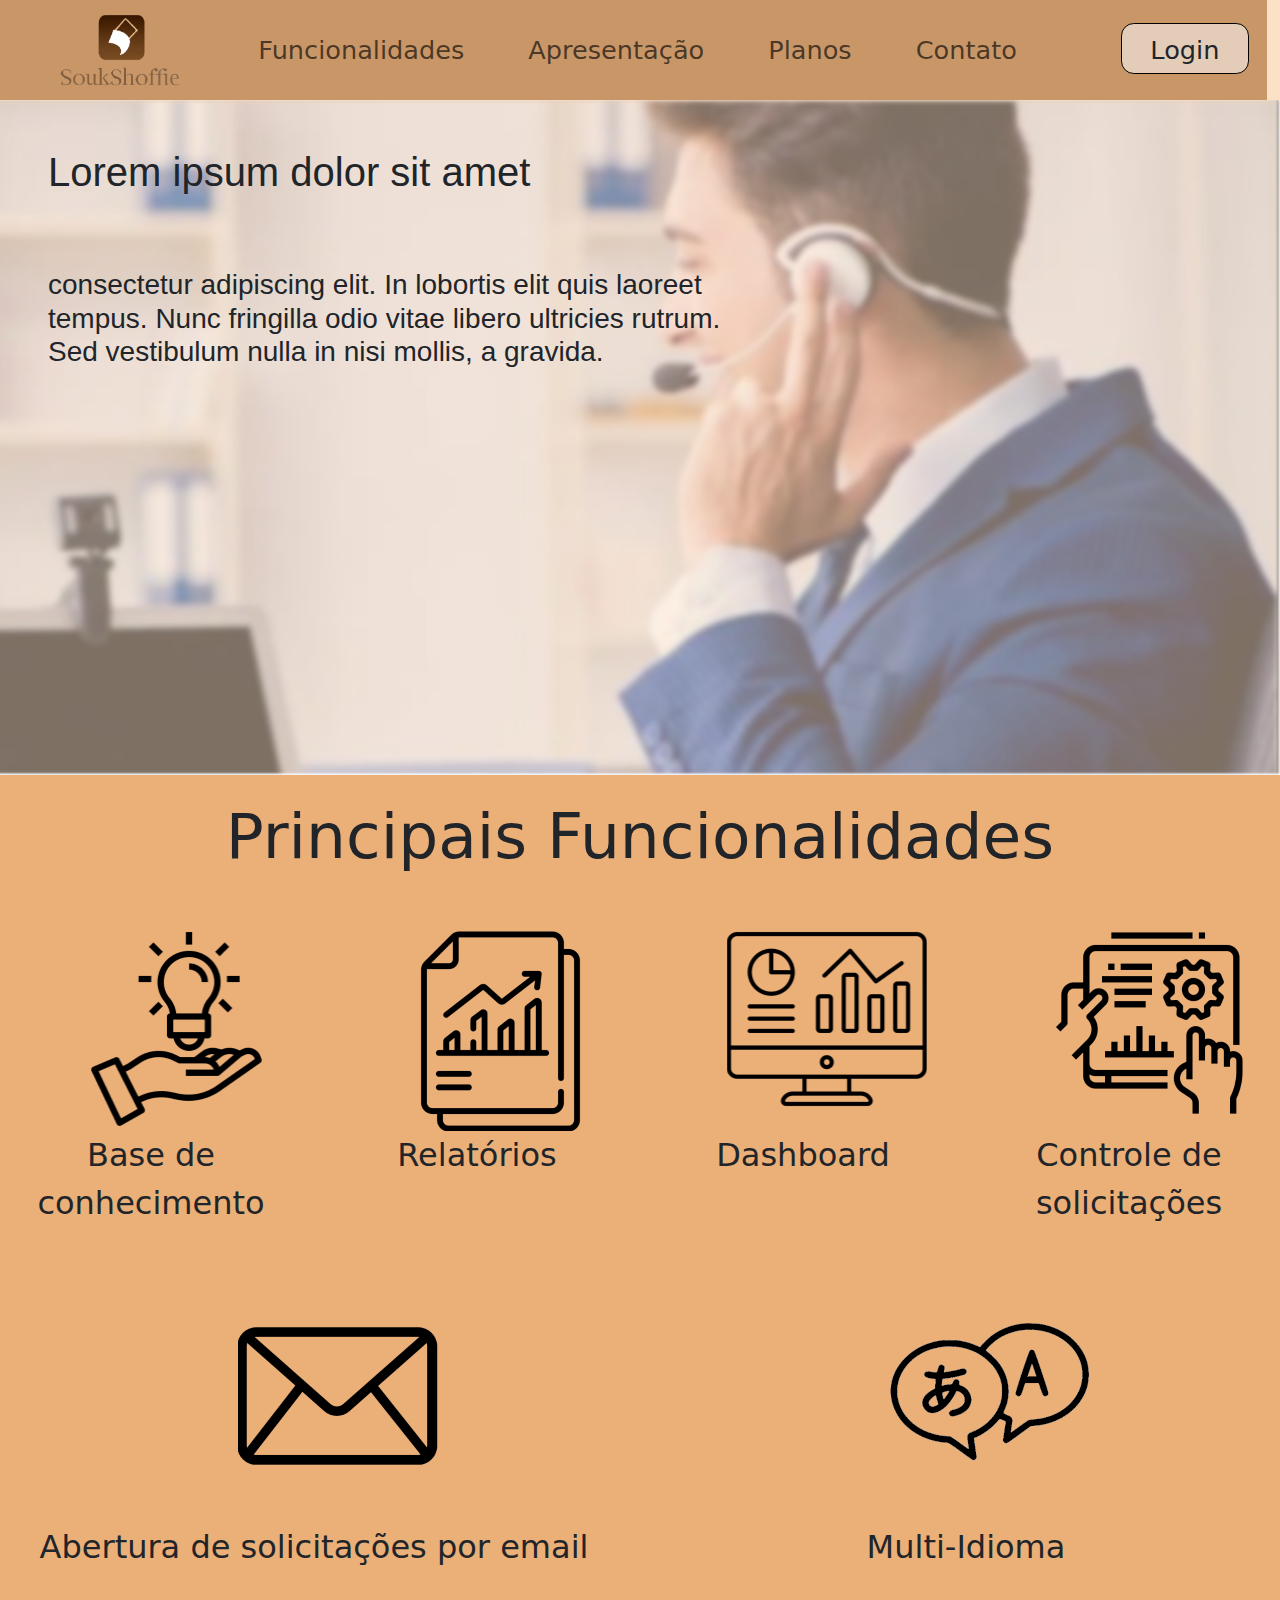
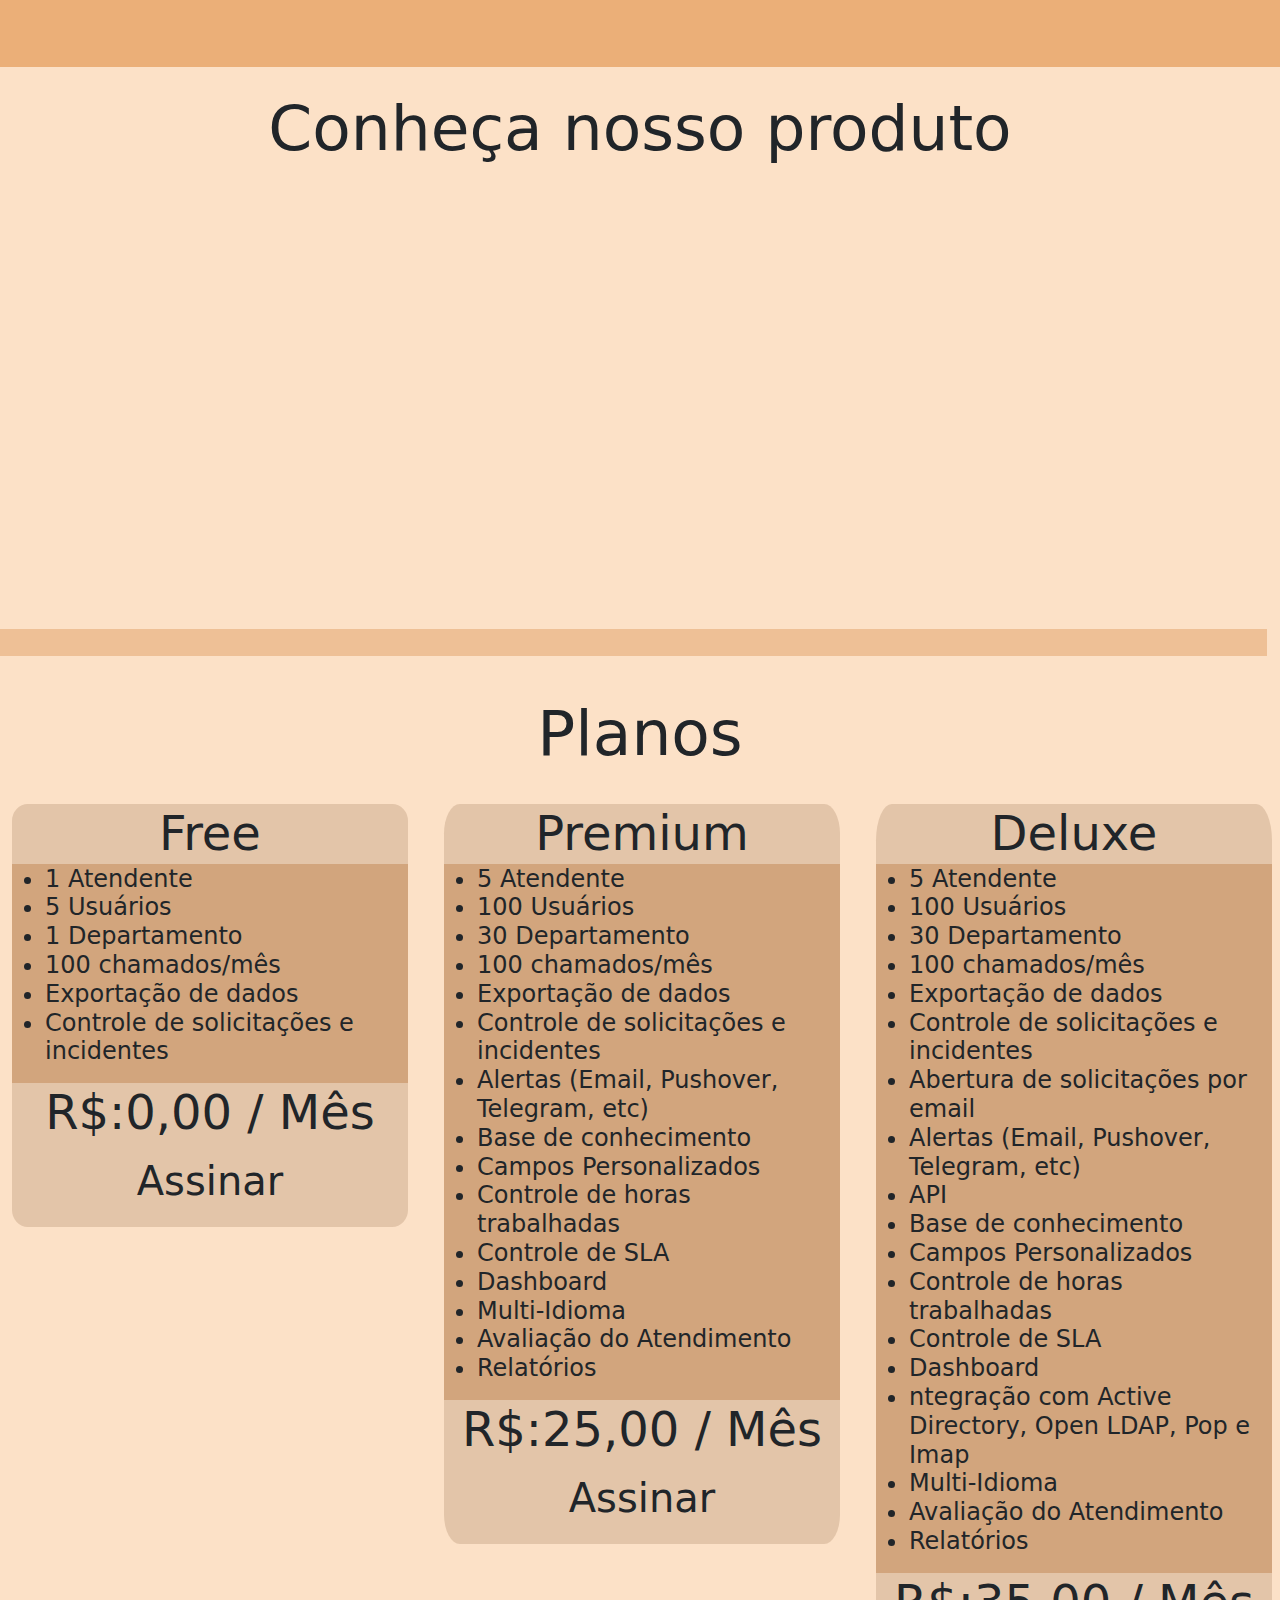
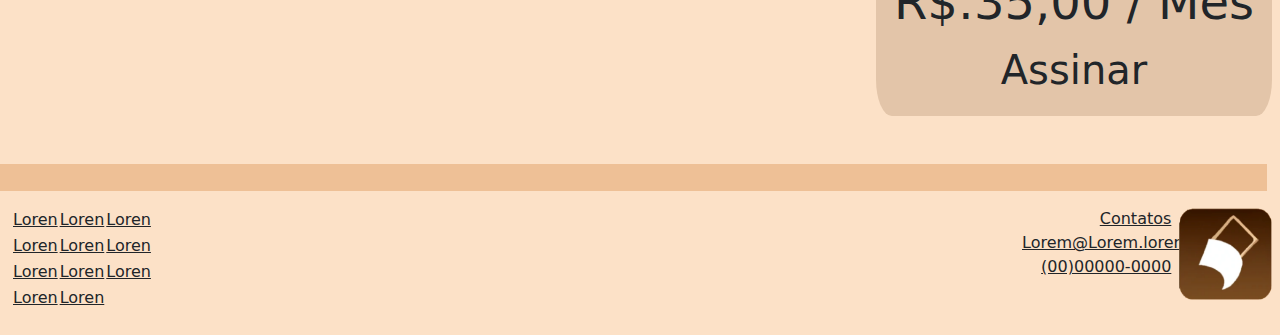
<file: index.html>
<!DOCTYPE html>
<html lang="pt-br">

<head>
    <meta charset="UTF-8">
    <meta http-equiv="X-UA-Compatible" content="IE=edge">
    <meta name="viewport" content="width=device-width, initial-scale=1.0">
    <title>Souk Shoffie Help Desk</title>
    <link rel="icon" type="image/x-icon" href="/Imagens/favicon.ico">
    <link href="https://cdn.jsdelivr.net/npm/bootstrap@5.2.3/dist/css/bootstrap.min.css" rel="stylesheet">
    <script src="https://cdn.jsdelivr.net/npm/bootstrap@5.2.3/dist/js/bootstrap.bundle.min.js"></script>
    <link rel="stylesheet" href="style.css">
</head>

<body>
    <!-- Cabeçalho -->
    <header>
        <nav class="navbar navbar-expand-lg ">
            <div class="container-fluid">
                <img class="navbar-brand ms-5" src="Imagens/SoukShoffie.png" width="120px">
                <button class="navbar-toggler" type="button" data-bs-toggle="collapse" data-bs-target="#navbar">
                    <span class="navbar-toggler-icon"></span>
                </button>
                <div class="collapse navbar-collapse" id="navbar">
                    <ul class="navbar-nav mx-auto">
                        <li class="nav-item align-middle ps-5">
                            <a class="nav-link" href="#funcionalidades">Funcionalidades </a>
                        </li>
                        <li class="nav-item align-middle ps-5">
                            <a class="nav-link" href="#apresentação">Apresentação</a>
                        </li>
                        <li class="nav-item align-middle ps-5">
                            <a class="nav-link" href="#planos">Planos</a>
                        </li>
                        <li class="nav-item align-middle ps-5 pe-5">
                            <a class="nav-link" href="#contato">Contato</a>
                        </li>
                        <form class="d-flex ps-5">
                            <div class="botao">
                                <button class="btn">Login</button>
                            </div>
                        </form>
                    </ul>
                </div>
            </div>
        </nav>
    </header>
    <!-- Primeira seção -->
    <section>
        <div class="bg-image">
            <h1 class="container-fluid pt-5 ps-5">Lorem ipsum dolor sit amet</h1>
            <br>
            <br>
            <div class="texto1">
                <h3 class="container pt-3 ps-5">consectetur adipiscing elit. In lobortis elit quis laoreet tempus.
                    Nunc fringilla odio vitae libero ultricies rutrum. Sed vestibulum nulla in nisi mollis, a gravida.
                </h3>
            </div>
        </div>
    </section>
    <!-- Segunda seção -->
    <section class="segunda">
        <div class="row">
            <h6 class="col-12 text-center pt-4 pb-5" id="funcionalidades">Principais Funcionalidades</h6>
        </div>
        <div class="row icon-res-description text-center justify-content-center">

            <div class="col-sm">
                <img class="ps-5" src="Imagens/conhecimento.png" width="250" height="200">
                <br>
                <a>Base de conhecimento</a>
                <br>
                <br>
                <br>
            </div>
            <div class="col-sm">
                <img class="ps-5" src="Imagens/relatorio.png">
                <br>
                <a>Relatórios</a>
                <br>
                <br>
                <br>
            </div>
            <div class="col-sm">
                <img class="ps-5" src="Imagens/dashboard.png">
                <br>
                <a>Dashboard</a>
                <br>
                <br>
                <br>
            </div>
            <div class="col-sm">
                <img class="ps-5" src="Imagens/controle.png">
                <br>
                <a>Controle de solicitações</a>
                <br>
                <br>
                <br>
            </div>
            <div class="col-sm">
                <img class="ps-5" src="Imagens/email.png">
                <br>
                <a>Abertura de solicitações por email</a>
                <br>
                <br>
                <br>
            </div>
            <div class="col-sm">
                <img class="ps-5" src="Imagens/linguas.png">
                <br>
                <a>Multi-Idioma</a>
                <br>
                <br>
                <br>
            </div>

        </div>
    </section>
    <!-- Terceira seção -->
    <section>
        <h6 class="text-center pt-4" id="apresentação">Conheça nosso produto</h6>
        <div class="row">
            <div class="col-sm">
            </div>
            <div class="col-sm">
                <iframe class="mb-5" src="https://www.youtube.com/embed/aLpL_Ltp140">
                </iframe>
            </div>
            <div class="col-sm">
            </div>
        </div>
        <hr>
    </section>
    <!-- Quarta seção -->
    <section>
        <h6 class="text-center pt-4 pb-4" id="planos">Planos</h6>
        <div class="row">

            <div class="col-md ps-4 pb-4">
                <table class="table-borderless h4">
                    <tr>
                        <th class="text-center display-5">Free</th>
                    </tr>
                    <tr>
                        <td>
                            <ul>
                                <li>1 Atendente</li>
                                <li>5 Usuários</li>
                                <li>1 Departamento</li>
                                <li>100 chamados/mês</li>
                                <li>Exportação de dados</li>
                                <li>Controle de solicitações e incidentes</li>
                            </ul>
                        </td>
                    </tr>
                    <tr>
                        <th class="text-center display-5"> R$:0,00 / Mês </th>
                    </tr>
                    <tr>
                        <th>
                            <div class="text-center h1">
                                <button class="btn">Assinar</button>
                            </div>
                        </th>
                    </tr>
                </table>
            </div>
            <div class="col-md ps-3 pb-4">
                <table class="table-borderless h4">
                    <tr>
                        <th class="text-center display-5">Premium</th>
                    </tr>
                    <tr>
                        <td>
                            <ul>
                                <li>5 Atendente</li>
                                <li>100 Usuários</li>
                                <li>30 Departamento</li>
                                <li>100 chamados/mês</li>
                                <li>Exportação de dados</li>
                                <li>Controle de solicitações e incidentes</li>
                                <li>Alertas (Email, Pushover, Telegram, etc)</li>
                                <li>Base de conhecimento</li>
                                <li>Campos Personalizados</li>
                                <li>Controle de horas trabalhadas</li>
                                <li>Controle de SLA</li>
                                <li>Dashboard</li>
                                <li>Multi-Idioma</li>
                                <li>Avaliação do Atendimento</li>
                                <li>Relatórios</li>
                            </ul>
                        </td>
                    </tr>
                    <tr>
                        <th class="text-center display-5">R$:25,00 / Mês</th>
                    </tr>
                    <tr>
                        <th>
                            <div class="text-center h1">
                                <button class="btn">Assinar</button>
                            </div>
                        </th>
                    </tr>
                </table>
            </div>
            <div class="col-md ps-3 pb-4">
                <table class="table-borderless h4">
                    <tr>
                        <th class="text-center display-5">Deluxe</th>
                    </tr>
                    <tr>
                        <td>
                            <ul>
                                <li>5 Atendente</li>
                                <li>100 Usuários</li>
                                <li>30 Departamento</li>
                                <li>100 chamados/mês</li>
                                <li>Exportação de dados</li>
                                <li>Controle de solicitações e incidentes</li>
                                <li>Abertura de solicitações por email</li>
                                <li>Alertas (Email, Pushover, Telegram, etc)</li>
                                <li>API</li>
                                <li>Base de conhecimento</li>
                                <li>Campos Personalizados</li>
                                <li>Controle de horas trabalhadas</li>
                                <li>Controle de SLA</li>
                                <li>Dashboard</li>
                                <li>ntegração com Active Directory, Open LDAP, Pop e Imap</li>
                                <li>Multi-Idioma</li>
                                <li>Avaliação do Atendimento</li>
                                <li>Relatórios</li>
                            </ul>
                        </td>
                    </tr>
                    <tr>
                        <th class="text-center display-5">R$:35,00 / Mês</th>
                    </tr>
                    <tr>
                        <th>
                            <div class="text-center h1">
                                <button class="btn">Assinar</button>
                            </div>
                        </th>
                    </tr>
                </table>
            </div>
        </div>
        <hr>
    </section>
    <!-- Roda-pé -->
    <footer>
        <div class="row">
            <div class="col-md ps-4 pb-4">
                <table>
                    <tr>
                        <td>Loren</td>
                        <td>Loren</td>
                        <td>Loren</td>
                    </tr>
                    <tr>
                        <td>Loren</td>
                        <td>Loren</td>
                        <td>Loren</td>
                    </tr>
                    <tr>
                        <td>Loren</td>
                        <td>Loren</td>
                        <td>Loren</td>
                    </tr>
                    <tr>
                        <td>Loren</td>
                        <td>Loren</td>
                    </tr>
                </table>
            </div>
            <div class="col-md-2 ps-4 pb-4">
                <ul class="contatos" id="contato">
                    <li>Contatos</li>
                    <li>Lorem@Lorem.lorem</li>
                    <li>(00)00000-0000</li>
                </ul>
            </div>
            <div class="col-md-1 ps-4 pb-4">
                <img class="float-end pe-2" src="Imagens/SoukShoffie logo.png">
            </div>
        </div>
    </footer>
</body>

</html>
</file>
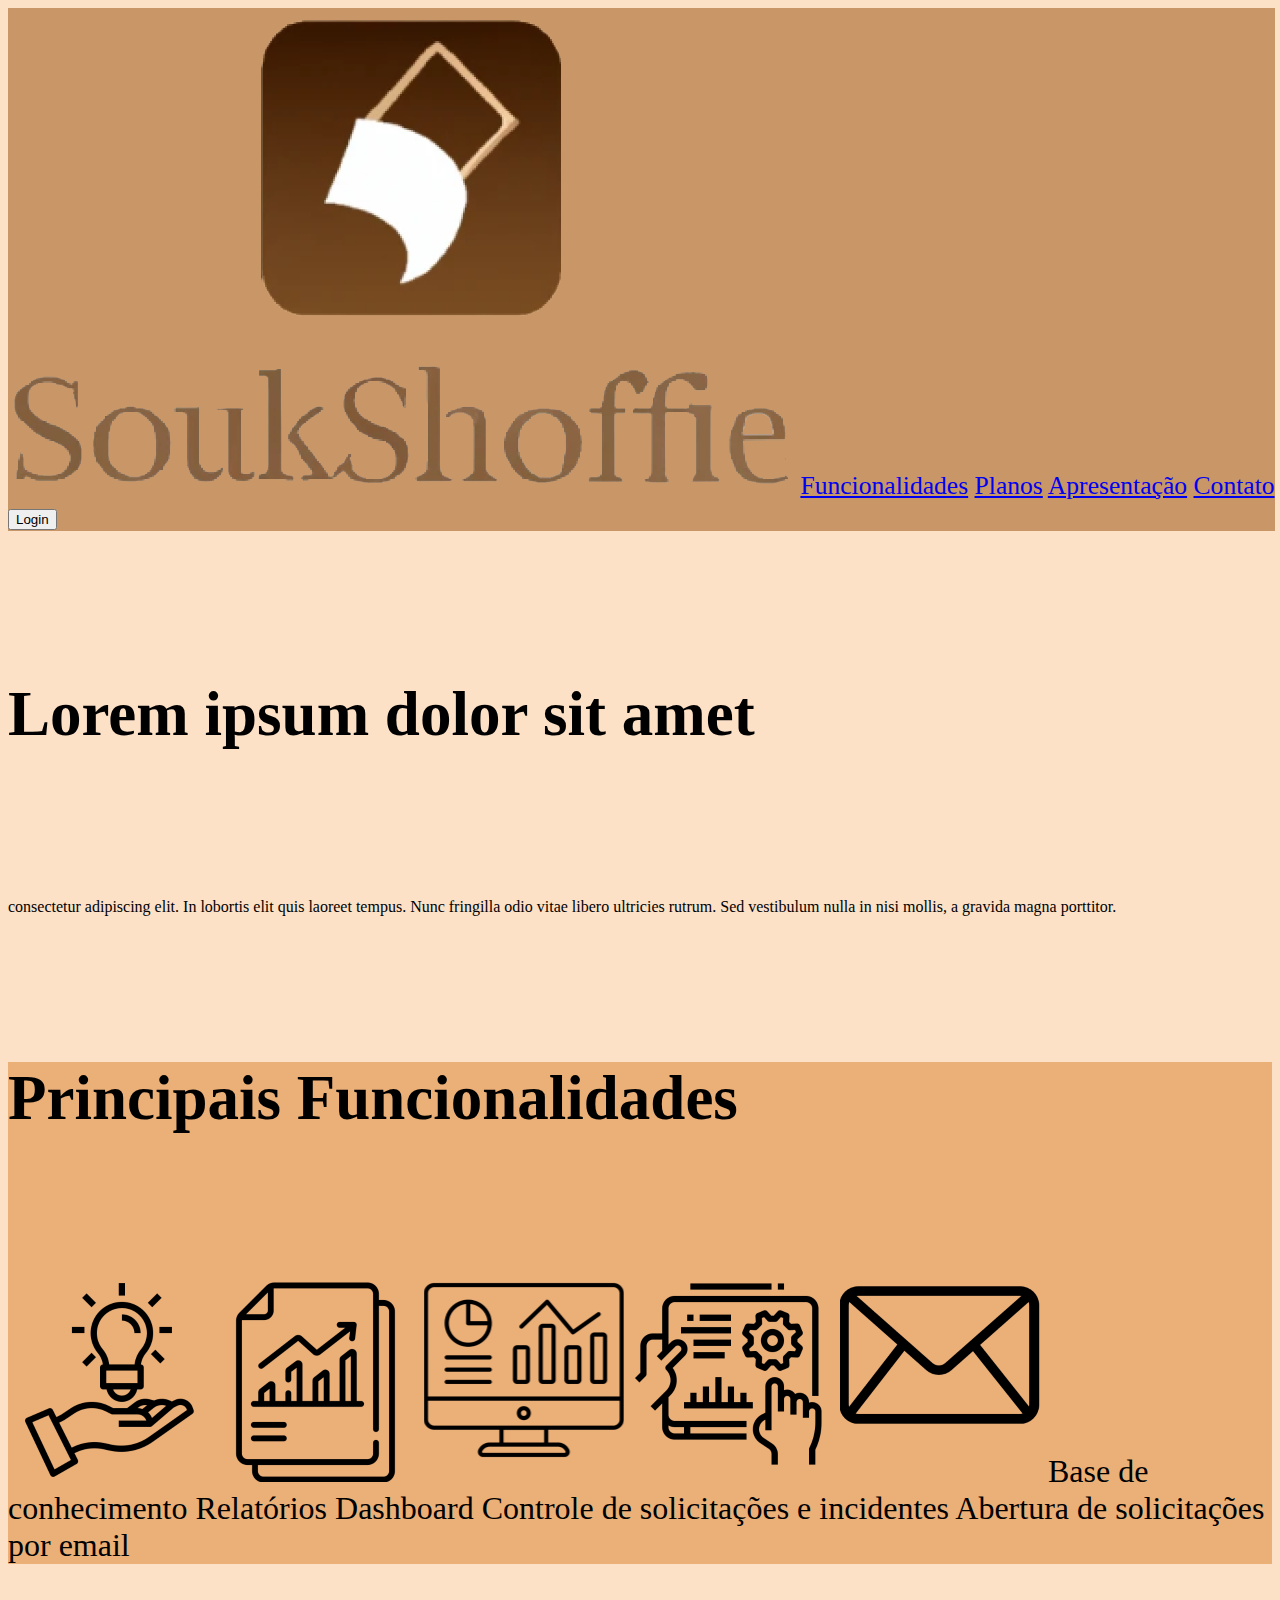
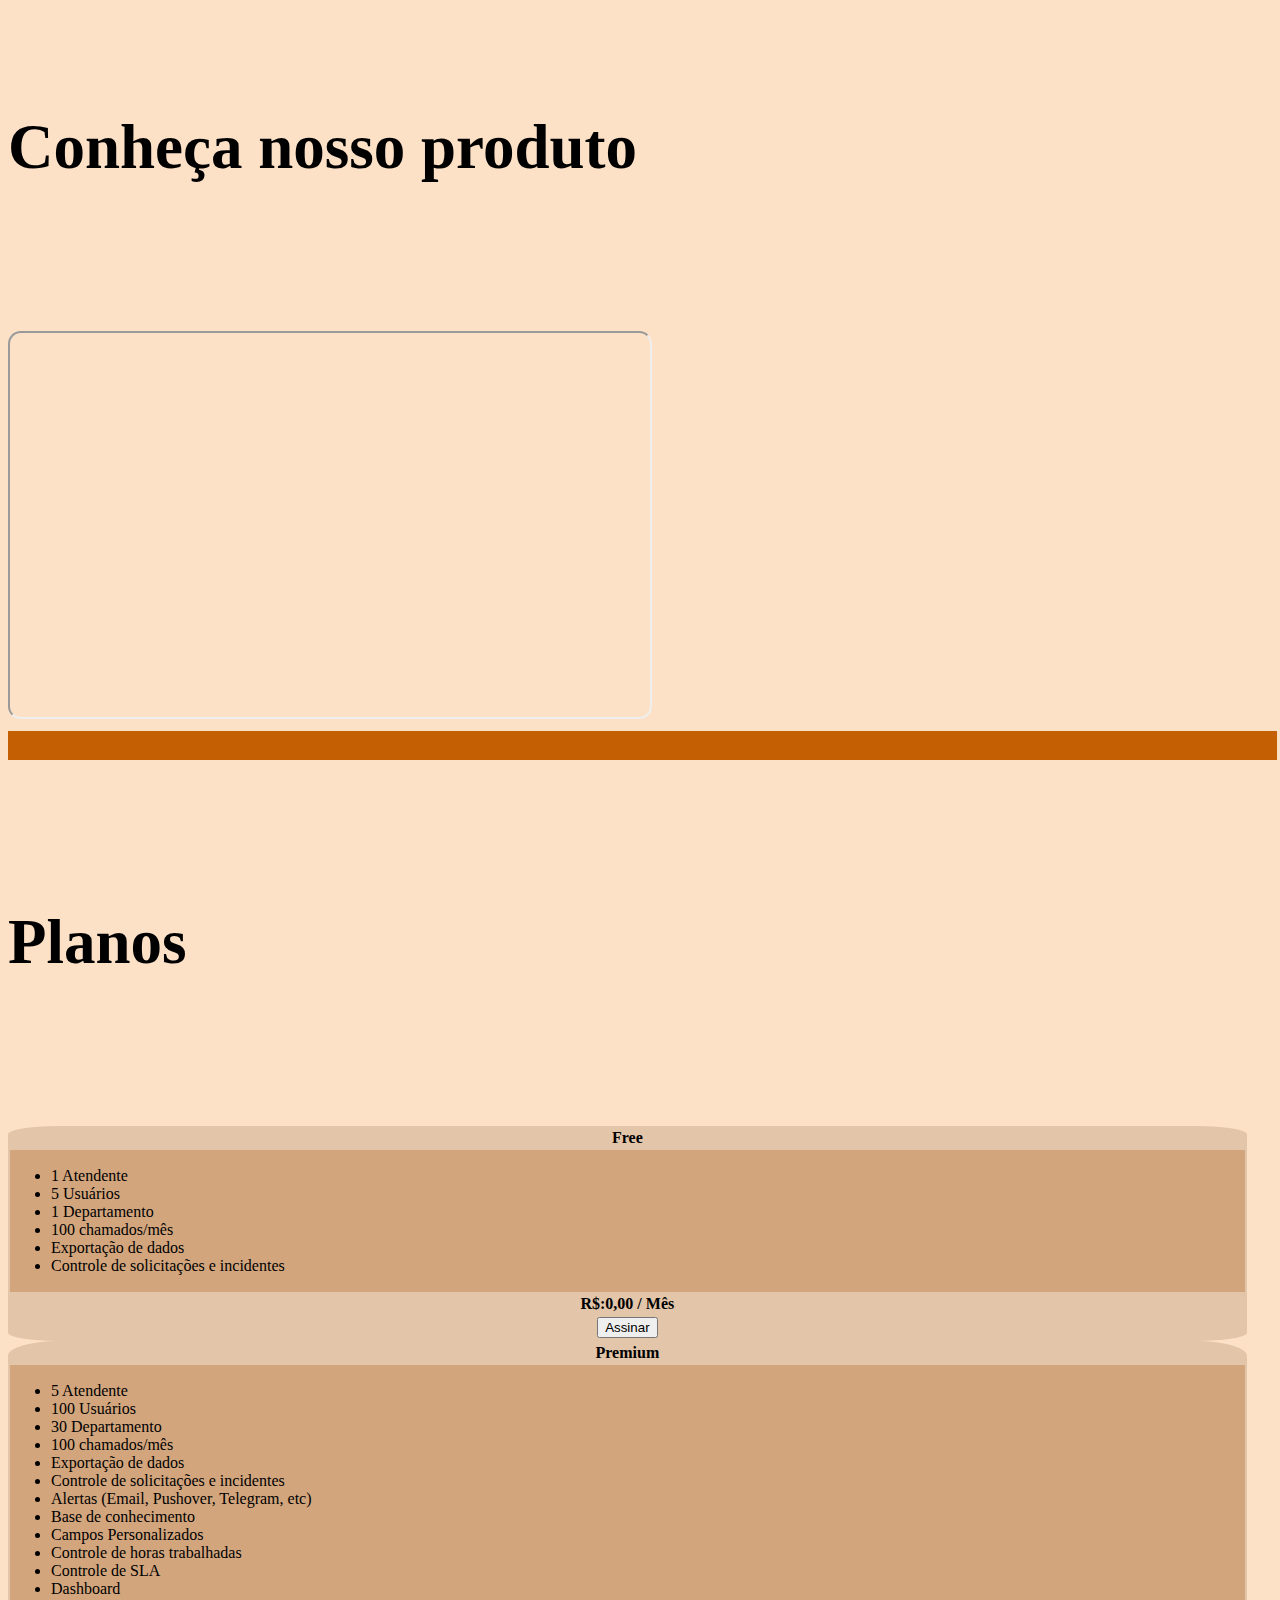
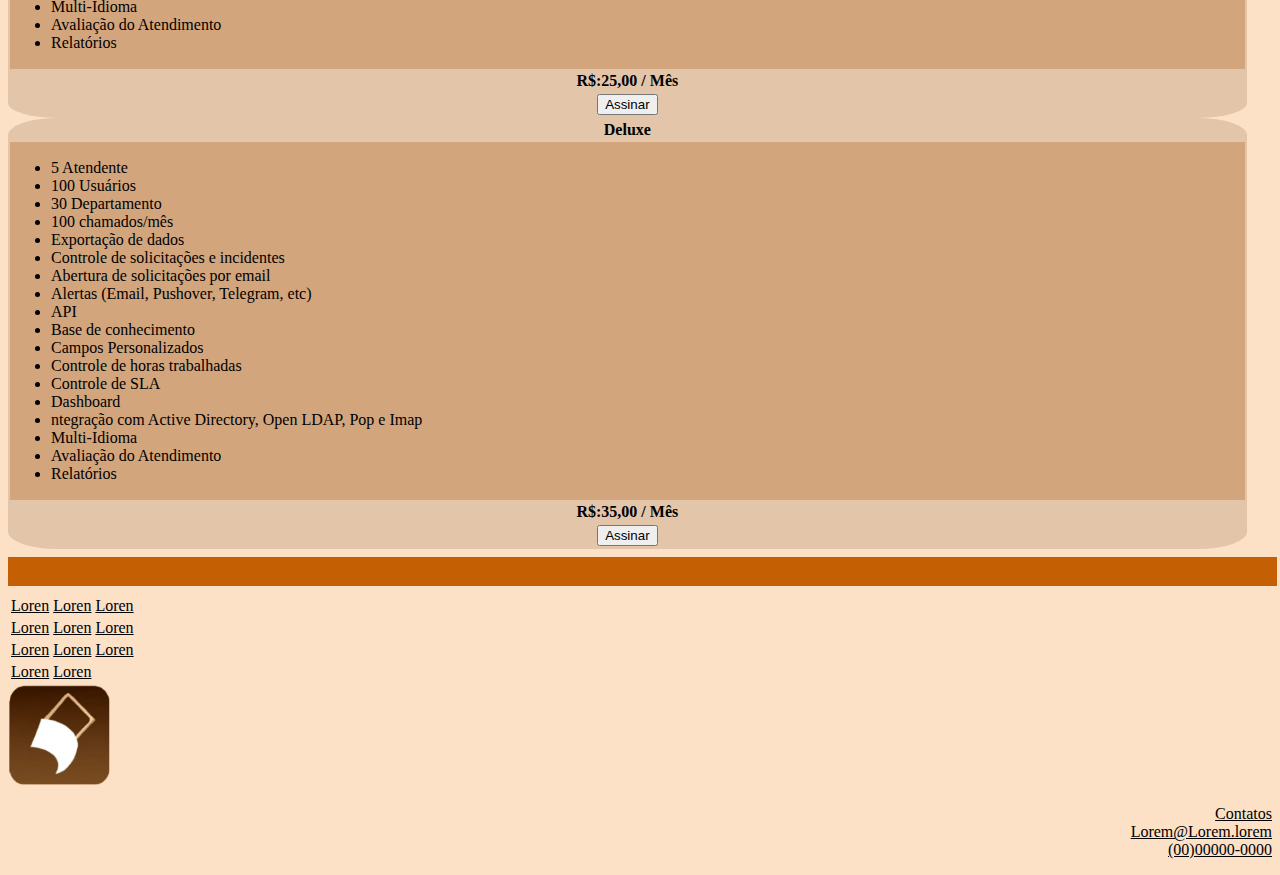
<file: LandingPage.html>
<!DOCTYPE html>
<html lang="en">

<head>
    <meta charset="UTF-8">
    <meta http-equiv="X-UA-Compatible" content="IE=edge">
    <meta name="viewport" content="width=device-width, initial-scale=1.0">
    <title>Landing Page</title>
    <link rel="stylesheet" href="style.css">
</head>

<body>
    <!-- Cabeçalho -->
    <header>
        <img class="Logo" src="Imagens/SoukShoffie.png">
        <a class="Funcionalidades" href="#segunda">Funcionalidades</a>
        <a class="Planos" href="#quarta">Planos</a>
        <a class="apresentação" href="#terceira">Apresentação</a>
        <a class="Contato" href="#contatos">Contato</a>
        <button class="Login">Login</button>
    </header>
    <!-- Primeira seção -->
    <section class="primeira">
        <h6 class="titulo1">Lorem ipsum dolor sit amet</h6>
        <a class="texto1">consectetur adipiscing elit. In lobortis elit quis laoreet tempus.
            Nunc fringilla odio vitae libero ultricies rutrum. Sed vestibulum nulla in nisi mollis, a gravida magna
            porttitor.
        </a>
    </section>
    <!-- Segunda seção -->
    <section class="segunda" id="segunda">
        <h6 class="titulo2">Principais Funcionalidades</h6>
        <img class="conhecimento" src="Imagens/conhecimento.png">
        <img class="relatorio" src="Imagens/relatorio.png">
        <img class="dashboard" src="Imagens/dashboard.png">
        <img class="controle" src="Imagens/controle.png">
        <img class="email" src="Imagens/email.png">
        <a class="conhecimento">Base de conhecimento</a>
        <a class="relatorio">Relatórios</a>
        <a class="dashboard">Dashboard</a>
        <a class="controle">Controle de solicitações e incidentes</a>
        <a class="email">Abertura de solicitações por email</a>
    </section>
    <!-- Terceira seção -->
    <section class="terceira" id="terceira">
        <h6 class="titulo3">Conheça nosso produto</h6>
        <iframe class="video"  src="https://www.youtube.com/embed/In3y0C7mQvA">
        </iframe>
        <hr>
    </section>
    <!-- Quarta seção -->
    <section class="quarta">
        <h6 class="titulo4" id="quarta">Planos</h6>
        <table class="tabela1">
            <tr>
                <th>Free</th>
            </tr>
            <tr>
                <td>
                    <ul>
                        <li>1 Atendente</li>
                        <li>5 Usuários</li>
                        <li>1 Departamento</li>
                        <li>100 chamados/mês</li>
                        <li>Exportação de dados</li>
                        <li>Controle de solicitações e incidentes</li>
                    </ul>
                </td>
            </tr>
            <tr>
                <th>
                    R$:0,00 / Mês
                </th>
            </tr>
            <tr>
                <th>
                    <button class="assinar">Assinar</button>
                </th>
            </tr>
        </table>

        <table class="tabela2">
            <tr>
                <th>
                    Premium
                </th>
            </tr>
            <tr>
                <td>
                    <ul>
                        <li>5 Atendente</li>
                        <li>100 Usuários</li>
                        <li>30 Departamento</li>
                        <li>100 chamados/mês</li>
                        <li>Exportação de dados</li>
                        <li>Controle de solicitações e incidentes</li>
                        <li>Alertas (Email, Pushover, Telegram, etc)</li>
                        <li>Base de conhecimento</li>
                        <li>Campos Personalizados</li>
                        <li>Controle de horas trabalhadas</li>
                        <li>Controle de SLA</li>
                        <li>Dashboard</li>
                        <li>Multi-Idioma</li>
                        <li>Avaliação do Atendimento</li>
                        <li>Relatórios</li>
                    </ul>
                </td>
            </tr>
            <tr>
                <th>
                    R$:25,00 / Mês
                </th>
            </tr>
            <tr>
                <th>
                    <button class="assinar">Assinar</button>
                </th>
            </tr>
        </table>
        <table class="tabela3">
            <tr>
                <th>
                    Deluxe
                </th>
            </tr>
            <tr>
                <td>
                    <ul>
                        <li>5 Atendente</li>
                        <li>100 Usuários</li>
                        <li>30 Departamento</li>
                        <li>100 chamados/mês</li>
                        <li>Exportação de dados</li>
                        <li>Controle de solicitações e incidentes</li>
                        <li>Abertura de solicitações por email</li>
                        <li>Alertas (Email, Pushover, Telegram, etc)</li>
                        <li>API</li>
                        <li>Base de conhecimento</li>
                        <li>Campos Personalizados</li>
                        <li>Controle de horas trabalhadas</li>
                        <li>Controle de SLA</li>
                        <li>Dashboard</li>
                        <li>ntegração com Active Directory, Open LDAP, Pop e Imap</li>
                        <li>Multi-Idioma</li>
                        <li>Avaliação do Atendimento</li>
                        <li>Relatórios</li>
                    </ul>
                </td>
            </tr>
            <tr>
                <th>
                    R$:35,00 / Mês
                </th>
            </tr>
            <tr>
                <th>
                    <button class="assinar">Assinar</button>
                </th>
            </tr>
        </table>
        <hr>
    </section>
    <!-- Roda-pé -->
    <footer>
        <table class="footer">
            <tr>
                <td>Loren</td>
                <td>Loren</td>
                <td>Loren</td>
            </tr>
            <tr>
                <td>Loren</td>
                <td>Loren</td>
                <td>Loren</td>
            </tr>
            <tr>
                <td>Loren</td>
                <td>Loren</td>
                <td>Loren</td>
            </tr>
            <tr>
                <td>Loren</td>
                <td>Loren</td>
            </tr>
        </table>
        <img class="footer" src="Imagens/SoukShoffie logo.png">
        <ul class="contatos" id="contatos">
            <li>Contatos</li>
            <li>Lorem@Lorem.lorem</li>
            <li>(00)00000-0000</li>
        </ul>
    </footer>
</body>

</html>
</file>
<file: style.css>
div.botao {
    text-align: center;
    background-color: #e4cdb8;
    border: 1px;
    border-style: solid;
    border-radius: 1vw;
    border-color: black;
    width: 10vw;
    height: 4vw;
}

body {
    background-color: #FCE1C7;
}

button.btn {
    font-size: 100%;
}

header{
    z-index: 1;
    position: sticky;
    top: 0;
    background-color: #C89667;
    font-size: 2vw;
    width: 99vw;
}

div.bg-image {
    background-image: url(Imagens/background2.png);
    background-repeat: no-repeat;
    background-size: cover;
    background-position: right top;
    height: 75vh;
    font-family: 'Trebuchet MS', 'Lucida Sans Unicode', 'Lucida Grande', 'Lucida Sans', Arial, sans-serif;
}

div.texto1 {
    position: relative;
    width: 60vw;
}

section.segunda {
    background-color: #ebaf78;
    font-size: 200%;
}

h6 {
    font-size: 7lvh;
}

iframe {
    width: 50vw;
    height: 30vw;
    border-radius: 1vw;
}

hr {
    width: 99vw;
    height: 3vh;
    background-color: #c46003;
    border-color: rgba(245, 245, 220, 0);
}

section table {
    width: 98%;
    border: 0%;
    background-color: #E3C5A9;
    border-radius: 4%;
}

section td {
    background-color: #c89667a9;
}

footer table {
    text-decoration:underline;
    cursor: pointer;
}

ul.contatos {
    list-style-type: none;
    text-align: right;
    text-decoration:underline;
    cursor: pointer;
}

footer img {
    width: 8vw;
}
</file>
